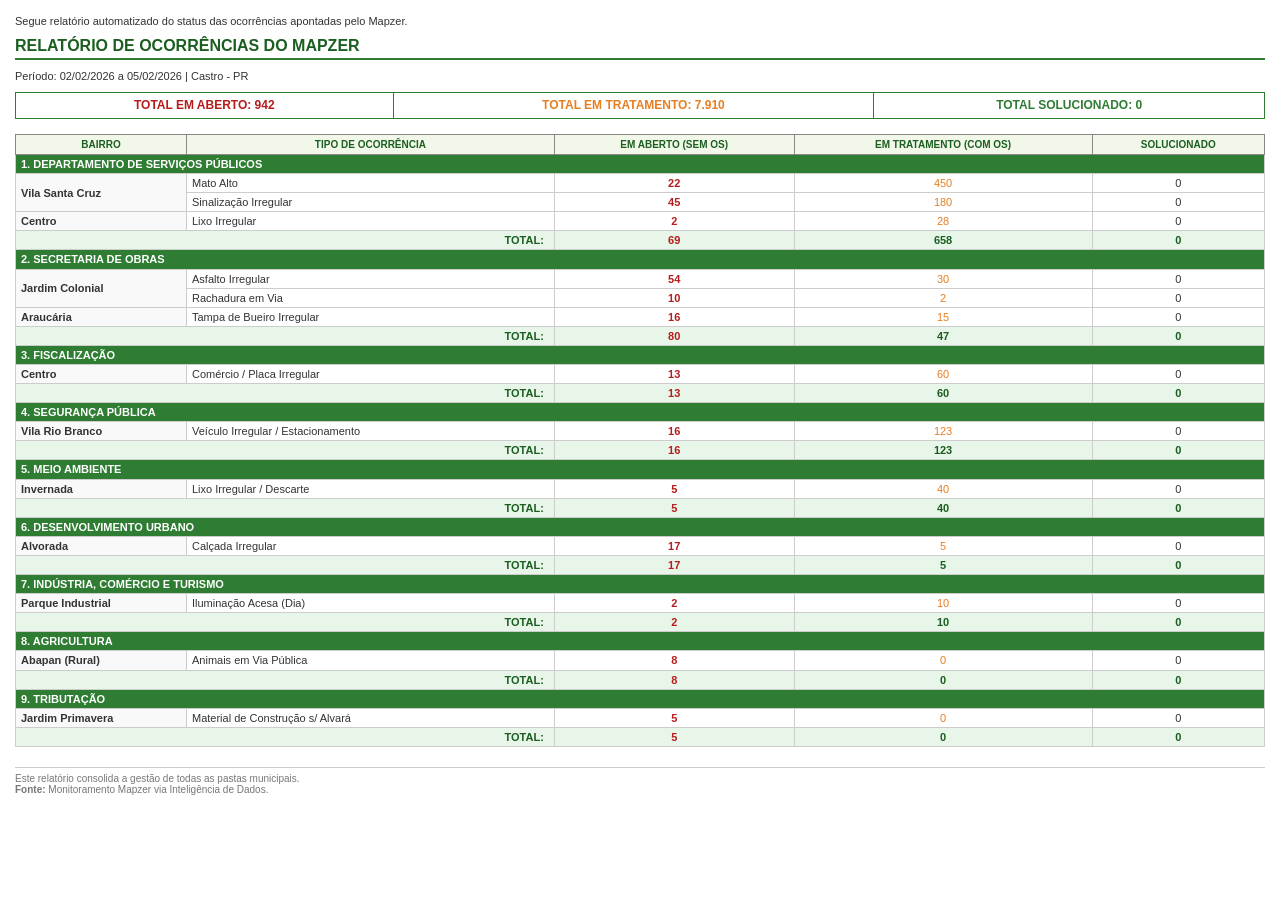
<file: modelos/email_geral.html>
<!DOCTYPE html>
<html>
<head>
    <meta charset="UTF-8">
    <style>
        body { font-family: 'Segoe UI', Arial, sans-serif; font-size: 11px; color: #333; margin: 15px; line-height: 1.1; }
        .titulo-geral { font-size: 16px; font-weight: bold; border-bottom: 2px solid #2e7d32; margin-bottom: 10px; padding-bottom: 3px; color: #1b5e20; text-transform: uppercase; }
        
        /* Tabela de Resumo Global (Top KPIs) */
        .tabela-resumo { width: 100%; border: 1px solid #2e7d32; margin-bottom: 15px; border-collapse: collapse; }
        .tabela-resumo td { padding: 6px; text-align: center; border: 1px solid #2e7d32; font-weight: bold; font-size: 12px; }
        
        /* Tabela Técnica de Dados */
        .tabela-dados { width: 100%; border-collapse: collapse; margin-bottom: 20px; }
        .tabela-dados th { background-color: #f1f8e9; border: 1px solid #888; padding: 4px; font-size: 10px; text-transform: uppercase; color: #1b5e20; }
        .tabela-dados td { border: 1px solid #ccc; padding: 3px 5px; }
        
        /* Faixa de Departamento (Verde Institucional) */
        .header-departamento { background-color: #2e7d32; color: #fff; font-weight: bold; padding: 6px; font-size: 11px; text-transform: uppercase; }
        
        /* Estilos de Células */
        .celula-bairro { font-weight: bold; background-color: #f9f9f9; width: 160px; }
        .linha-total-setor { background-color: #e8f5e9; font-weight: bold; font-size: 11px; color: #1b5e20; }
        
        /* Status Técnicos */
        .txt-aberto { color: #b71c1c; font-weight: bold; }
        .txt-tratamento { color: #e67e22; }
        .txt-solucionado { color: #2e7d32; }
        .txt-center { text-align: center; }
    </style>
</head>
<body>
    
	<div style="margin-bottom: 10px; margin-top: 10px; margin-bottom: 10px">Segue relatório automatizado do status das ocorrências apontadas pelo Mapzer.</div>
    <div class="titulo-geral">Relatório de Ocorrências do Mapzer</div>
    <div style="margin-bottom: 10px;">Período: 02/02/2026 a 05/02/2026 | Castro - PR</div>

    <table class="tabela-resumo">
        <tr>
            <td class="txt-aberto">TOTAL EM ABERTO: 942</td>
            <td style="color: #e67e22;">TOTAL EM TRATAMENTO: 7.910</td>
            <td class="txt-solucionado">TOTAL SOLUCIONADO: 0</td>
        </tr>
    </table>

    <table class="tabela-dados">
        <thead>
            <tr>
                <th>Bairro</th>
                <th>Tipo de Ocorrência</th>
                <th class="txt-center">Em Aberto (Sem OS)</th>
                <th class="txt-center">Em Tratamento (Com OS)</th>
                <th class="txt-center">Solucionado</th>
            </tr>
        </thead>
        <tbody>
            
            <tr><td colspan="5" class="header-departamento">1. DEPARTAMENTO DE SERVIÇOS PÚBLICOS</td></tr>
            <tr>
                <td rowspan="2" class="celula-bairro">Vila Santa Cruz</td>
                <td>Mato Alto</td>
                <td class="txt-center txt-aberto">22</td>
                <td class="txt-center txt-tratamento">450</td>
                <td class="txt-center">0</td>
            </tr>
            <tr>
                <td>Sinalização Irregular</td>
                <td class="txt-center txt-aberto">45</td>
                <td class="txt-center txt-tratamento">180</td>
                <td class="txt-center">0</td>
            </tr>
            <tr>
                <td class="celula-bairro">Centro</td>
                <td>Lixo Irregular</td>
                <td class="txt-center txt-aberto">2</td>
                <td class="txt-center txt-tratamento">28</td>
                <td class="txt-center">0</td>
            </tr>
            <tr class="linha-total-setor">
                <td colspan="2" style="text-align: right; padding-right: 10px;">TOTAL:</td>
                <td class="txt-center txt-aberto">69</td>
                <td class="txt-center">658</td>
                <td class="txt-center">0</td>
            </tr>

            <tr><td colspan="5" class="header-departamento">2. SECRETARIA DE OBRAS</td></tr>
            <tr>
                <td rowspan="2" class="celula-bairro">Jardim Colonial</td>
                <td>Asfalto Irregular</td>
                <td class="txt-center txt-aberto">54</td>
                <td class="txt-center txt-tratamento">30</td>
                <td class="txt-center">0</td>
            </tr>
            <tr>
                <td>Rachadura em Via</td>
                <td class="txt-center txt-aberto">10</td>
                <td class="txt-center txt-tratamento">2</td>
                <td class="txt-center">0</td>
            </tr>
            <tr>
                <td class="celula-bairro">Araucária</td>
                <td>Tampa de Bueiro Irregular</td>
                <td class="txt-center txt-aberto">16</td>
                <td class="txt-center txt-tratamento">15</td>
                <td class="txt-center">0</td>
            </tr>
            <tr class="linha-total-setor">
                <td colspan="2" style="text-align: right; padding-right: 10px;">TOTAL:</td>
                <td class="txt-center txt-aberto">80</td>
                <td class="txt-center">47</td>
                <td class="txt-center">0</td>
            </tr>

            <tr><td colspan="5" class="header-departamento">3. FISCALIZAÇÃO</td></tr>
            <tr>
                <td class="celula-bairro">Centro</td>
                <td>Comércio / Placa Irregular</td>
                <td class="txt-center txt-aberto">13</td>
                <td class="txt-center txt-tratamento">60</td>
                <td class="txt-center">0</td>
            </tr>
            <tr class="linha-total-setor">
                <td colspan="2" style="text-align: right; padding-right: 10px;">TOTAL:</td>
                <td class="txt-center txt-aberto">13</td>
                <td class="txt-center">60</td>
                <td class="txt-center">0</td>
            </tr>

            <tr><td colspan="5" class="header-departamento">4. SEGURANÇA PÚBLICA</td></tr>
            <tr>
                <td class="celula-bairro">Vila Rio Branco</td>
                <td>Veículo Irregular / Estacionamento</td>
                <td class="txt-center txt-aberto">16</td>
                <td class="txt-center txt-tratamento">123</td>
                <td class="txt-center">0</td>
            </tr>
            <tr class="linha-total-setor">
                <td colspan="2" style="text-align: right; padding-right: 10px;">TOTAL:</td>
                <td class="txt-center txt-aberto">16</td>
                <td class="txt-center">123</td>
                <td class="txt-center">0</td>
            </tr>

            <tr><td colspan="5" class="header-departamento">5. MEIO AMBIENTE</td></tr>
            <tr>
                <td class="celula-bairro">Invernada</td>
                <td>Lixo Irregular / Descarte</td>
                <td class="txt-center txt-aberto">5</td>
                <td class="txt-center txt-tratamento">40</td>
                <td class="txt-center">0</td>
            </tr>
            <tr class="linha-total-setor">
                <td colspan="2" style="text-align: right; padding-right: 10px;">TOTAL:</td>
                <td class="txt-center txt-aberto">5</td>
                <td class="txt-center">40</td>
                <td class="txt-center">0</td>
            </tr>

            <tr><td colspan="5" class="header-departamento">6. DESENVOLVIMENTO URBANO</td></tr>
            <tr>
                <td class="celula-bairro">Alvorada</td>
                <td>Calçada Irregular</td>
                <td class="txt-center txt-aberto">17</td>
                <td class="txt-center txt-tratamento">5</td>
                <td class="txt-center">0</td>
            </tr>
            <tr class="linha-total-setor">
                <td colspan="2" style="text-align: right; padding-right: 10px;">TOTAL:</td>
                <td class="txt-center txt-aberto">17</td>
                <td class="txt-center">5</td>
                <td class="txt-center">0</td>
            </tr>

            <tr><td colspan="5" class="header-departamento">7. INDÚSTRIA, COMÉRCIO E TURISMO</td></tr>
            <tr>
                <td class="celula-bairro">Parque Industrial</td>
                <td>Iluminação Acesa (Dia)</td>
                <td class="txt-center txt-aberto">2</td>
                <td class="txt-center txt-tratamento">10</td>
                <td class="txt-center">0</td>
            </tr>
            <tr class="linha-total-setor">
                <td colspan="2" style="text-align: right; padding-right: 10px;">TOTAL:</td>
                <td class="txt-center txt-aberto">2</td>
                <td class="txt-center">10</td>
                <td class="txt-center">0</td>
            </tr>

            <tr><td colspan="5" class="header-departamento">8. AGRICULTURA</td></tr>
            <tr>
                <td class="celula-bairro">Abapan (Rural)</td>
                <td>Animais em Via Pública</td>
                <td class="txt-center txt-aberto">8</td>
                <td class="txt-center txt-tratamento">0</td>
                <td class="txt-center">0</td>
            </tr>
            <tr class="linha-total-setor">
                <td colspan="2" style="text-align: right; padding-right: 10px;">TOTAL:</td>
                <td class="txt-center txt-aberto">8</td>
                <td class="txt-center">0</td>
                <td class="txt-center">0</td>
            </tr>

            <tr><td colspan="5" class="header-departamento">9. TRIBUTAÇÃO</td></tr>
            <tr>
                <td class="celula-bairro">Jardim Primavera</td>
                <td>Material de Construção s/ Alvará</td>
                <td class="txt-center txt-aberto">5</td>
                <td class="txt-center txt-tratamento">0</td>
                <td class="txt-center">0</td>
            </tr>
            <tr class="linha-total-setor">
                <td colspan="2" style="text-align: right; padding-right: 10px;">TOTAL:</td>
                <td class="txt-center txt-aberto">5</td>
                <td class="txt-center">0</td>
                <td class="txt-center">0</td>
            </tr>

        </tbody>
    </table>

    <div style="font-size: 10px; color: #777; margin-top: 10px; border-top: 1px solid #ccc; padding-top: 5px;">
        Este relatório consolida a gestão de todas as pastas municipais.<br>
        <strong>Fonte:</strong> Monitoramento Mapzer via Inteligência de Dados.
    </div>

</body>
</html>
</file>
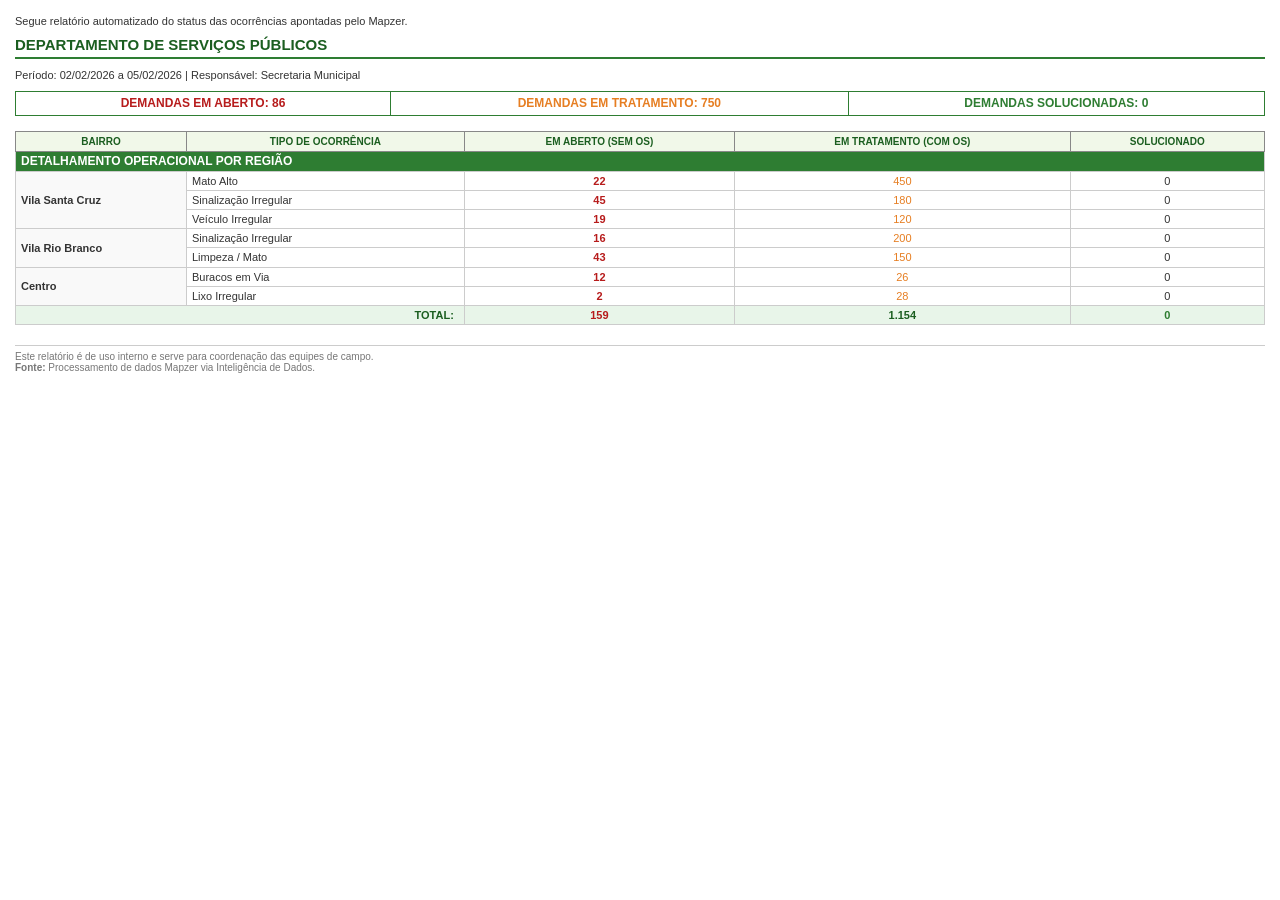
<file: modelos/email_secretaria.html>
<!DOCTYPE html>
<html>
<head>
    <meta charset="UTF-8">
    <style>
        body { font-family: 'Segoe UI', Arial, sans-serif; font-size: 11px; color: #333; margin: 15px; line-height: 1.1; }
        .titulo-setor { font-size: 15px; font-weight: bold; border-bottom: 2px solid #2e7d32; margin-bottom: 10px; padding-bottom: 3px; color: #1b5e20; text-transform: uppercase; }
        
        /* Tabela de KPIs do Setor */
        .tabela-resumo { width: 100%; border: 1px solid #2e7d32; margin-bottom: 15px; border-collapse: collapse; }
        .tabela-resumo td { padding: 5px; text-align: center; border: 1px solid #2e7d32; font-weight: bold; font-size: 12px; }
        
        /* Tabela de Dados Técnica */
        .tabela-dados { width: 100%; border-collapse: collapse; margin-bottom: 20px; }
        .tabela-dados th { background-color: #f1f8e9; border: 1px solid #888; padding: 4px; font-size: 10px; text-transform: uppercase; color: #1b5e20; }
        .tabela-dados td { border: 1px solid #ccc; padding: 3px 5px; }
        
        /* Faixa de Identificação (Verde Institucional) */
        .header-setor { background-color: #2e7d32; color: #fff; font-weight: bold; padding: 6px; font-size: 12px; }
        
        /* Estilos de Células */
        .celula-bairro { font-weight: bold; background-color: #f9f9f9; width: 160px; }
        .linha-total-final { background-color: #e8f5e9; font-weight: bold; font-size: 11px; color: #1b5e20; }
        
        /* Status Coloridos */
        .txt-aberto { color: #b71c1c; font-weight: bold; }      /* Vermelho */
        .txt-tratamento { color: #e67e22; }                    /* Laranja */
        .txt-solucionado { color: #2e7d32; }                   /* Verde */
        .txt-center { text-align: center; }
    </style>
</head>
<body>
    
	<div style="margin-bottom: 10px; margin-top: 10px; margin-bottom: 10px">Segue relatório automatizado do status das ocorrências apontadas pelo Mapzer.</div>
    <div class="titulo-setor">DEPARTAMENTO DE SERVIÇOS PÚBLICOS</div>
    <div style="margin-bottom: 10px;">Período: 02/02/2026 a 05/02/2026 | Responsável: Secretaria Municipal</div>

    <table class="tabela-resumo">
        <tr>
            <td class="txt-aberto">DEMANDAS EM ABERTO: 86</td>
            <td style="color: #e67e22;">DEMANDAS EM TRATAMENTO: 750</td>
            <td class="txt-solucionado">DEMANDAS SOLUCIONADAS: 0</td>
        </tr>
    </table>

    <table class="tabela-dados">
        <thead>
            <tr>
                <th>Bairro</th>
                <th>Tipo de Ocorrência</th>
                <th class="txt-center">Em Aberto (Sem OS)</th>
                <th class="txt-center">Em Tratamento (Com OS)</th>
                <th class="txt-center">Solucionado</th>
            </tr>
        </thead>
        <tbody>
            
            <tr><td colspan="5" class="header-setor">DETALHAMENTO OPERACIONAL POR REGIÃO</td></tr>
            
            <tr>
                <td rowspan="3" class="celula-bairro">Vila Santa Cruz</td>
                <td>Mato Alto</td>
                <td class="txt-center txt-aberto">22</td>
                <td class="txt-center txt-tratamento">450</td>
                <td class="txt-center">0</td>
            </tr>
            <tr>
                <td>Sinalização Irregular</td>
                <td class="txt-center txt-aberto">45</td>
                <td class="txt-center txt-tratamento">180</td>
                <td class="txt-center">0</td>
            </tr>
            <tr>
                <td>Veículo Irregular</td>
                <td class="txt-center txt-aberto">19</td>
                <td class="txt-center txt-tratamento">120</td>
                <td class="txt-center">0</td>
            </tr>

            <tr>
                <td rowspan="2" class="celula-bairro">Vila Rio Branco</td>
                <td>Sinalização Irregular</td>
                <td class="txt-center txt-aberto">16</td>
                <td class="txt-center txt-tratamento">200</td>
                <td class="txt-center">0</td>
            </tr>
            <tr>
                <td>Limpeza / Mato</td>
                <td class="txt-center txt-aberto">43</td>
                <td class="txt-center txt-tratamento">150</td>
                <td class="txt-center">0</td>
            </tr>

            <tr>
                <td rowspan="2" class="celula-bairro">Centro</td>
                <td>Buracos em Via</td>
                <td class="txt-center txt-aberto">12</td>
                <td class="txt-center txt-tratamento">26</td>
                <td class="txt-center">0</td>
            </tr>
            <tr>
                <td>Lixo Irregular</td>
                <td class="txt-center txt-aberto">2</td>
                <td class="txt-center txt-tratamento">28</td>
                <td class="txt-center">0</td>
            </tr>

            <tr class="linha-total-final">
                <td colspan="2" style="text-align: right; padding-right: 10px;">TOTAL:</td>
                <td class="txt-center txt-aberto">159</td>
                <td class="txt-center">1.154</td>
                <td class="txt-center txt-solucionado">0</td>
            </tr>

        </tbody>
    </table>

    <div style="font-size: 10px; color: #777; margin-top: 10px; border-top: 1px solid #ccc; padding-top: 5px;">
        Este relatório é de uso interno e serve para coordenação das equipes de campo. <br>
        <strong>Fonte:</strong> Processamento de dados Mapzer via Inteligência de Dados.
    </div>

</body>
</html>
</file>
